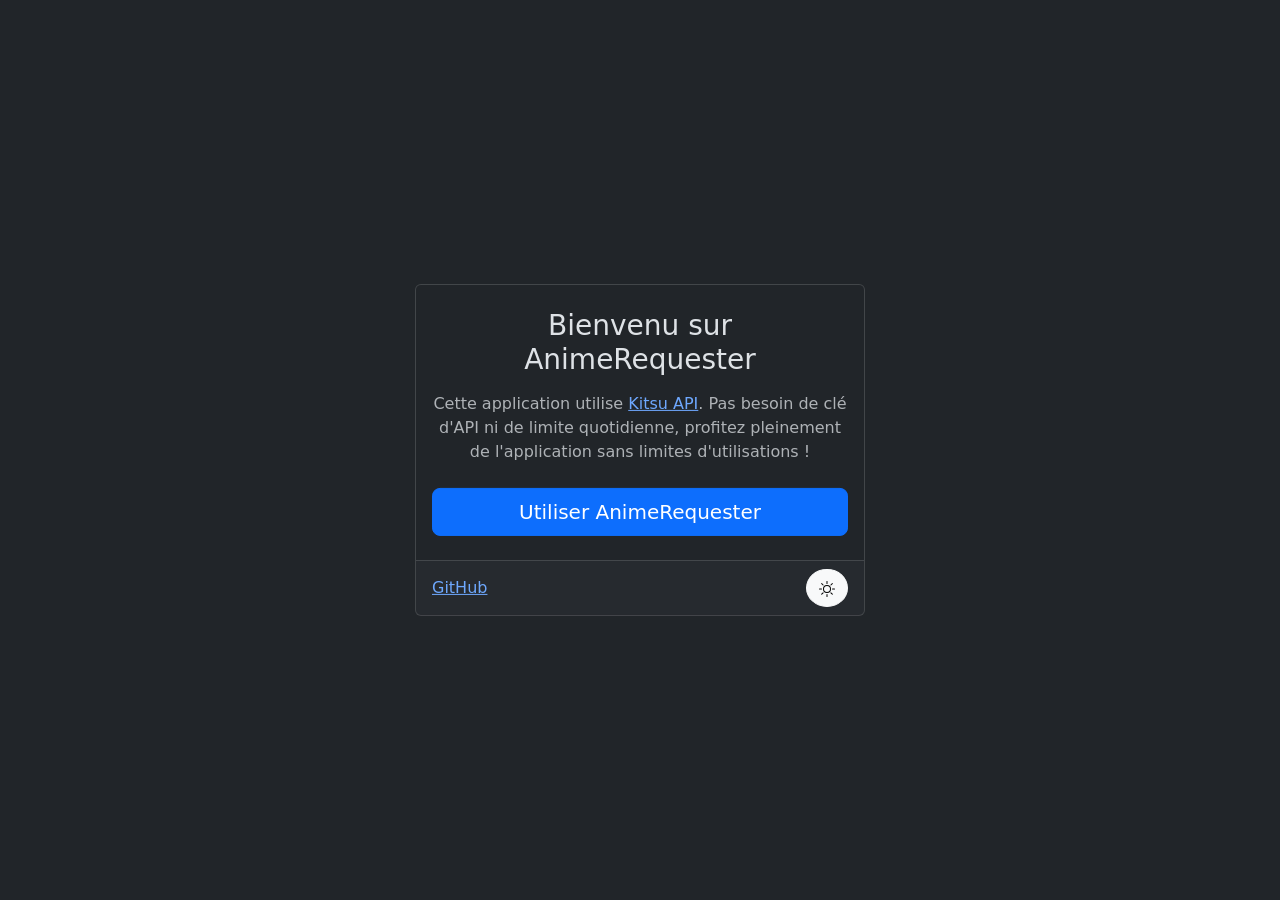
<file: index.html>
<!DOCTYPE html>
<html lang="en">

<head>
    <meta charset="UTF-8">
    <meta name="viewport" content="width=device-width, initial-scale=1.0">
    <title>AnimeRequester - Welcome</title>
    <link rel="stylesheet" href="CSS/style.css">
    <script type="module" src="JS/registration.js"></script>
    <script defer src="JS/theme.js"></script>
    <link rel="icon" type="image/x-icon" href="favicon.ico?v=3">
    <link rel="stylesheet" href="https://cdn.jsdelivr.net/npm/bootstrap@5.3.8/dist/css/bootstrap.min.css">
    <script defer src="https://cdn.jsdelivr.net/npm/bootstrap@5.3.8/dist/js/bootstrap.bundle.min.js"></script>
</head>

<body>
    <main>
        <div class="card position-absolute top-50 start-50 translate-middle text-center" style="max-width: 450px; width: 90%;">
            <div class="card-body py-4">
                <h1 class="card-title h3 mb-3">Bienvenu sur AnimeRequester</h1>
                <p class="card-text text-muted mb-4">
                    Cette application utilise <a href="https://kitsu.io" target="_blank" rel="noopener">Kitsu API</a>.
                    Pas besoin de clé d'API ni de limite quotidienne, profitez pleinement de l'application sans limites d'utilisations !
                </p>
                <div class="d-grid gap-2">
                    <button id="go" class="btn btn-primary btn-lg">Utiliser AnimeRequester</button>
                </div>
            </div>
            <div class="card-footer d-flex justify-content-between align-items-center">
                <a href="https://github.com/Naexys/anime-requester" target="_blank" rel="noopener">GitHub</a>
                <button id="theme-change"></button>
            </div>
        </div>
    </main>
</body>

</html>
</file>
<file: CSS/style.css>
html,
body {
  height: 100%;
  margin: 0;
  display: flex;
  flex-direction: column;
  text-align: center;
}

body>.container-fluid {
  flex: 1;
  width: 100%;
}

#board {
  display: grid;
  grid-template-columns: repeat(auto-fit, minmax(min(100%, 260px), 260px));
  justify-content: center;
  gap: 1.5rem;
  padding: 1.5rem;
  min-height: 0;
  overflow-y: auto;
  overflow-x: hidden;
  padding-bottom: 100px;
}

#board .card {
  width: 100%;
}

#board .card img {
  width: 100%;
  height: 358px;
  width: 260px;
}


nav .form-select {
  width: auto;
  flex: 0 0 auto;
}

#floatingSelect {
  width: 100%;
  flex: 0 0 auto;
}

form {
  display: flex;
  gap: 1rem;
}

#dropdown-genres {
    position: relative;
}

#dropdown-genres .dropdown-menu {
    z-index: 2000;
}
</file>
